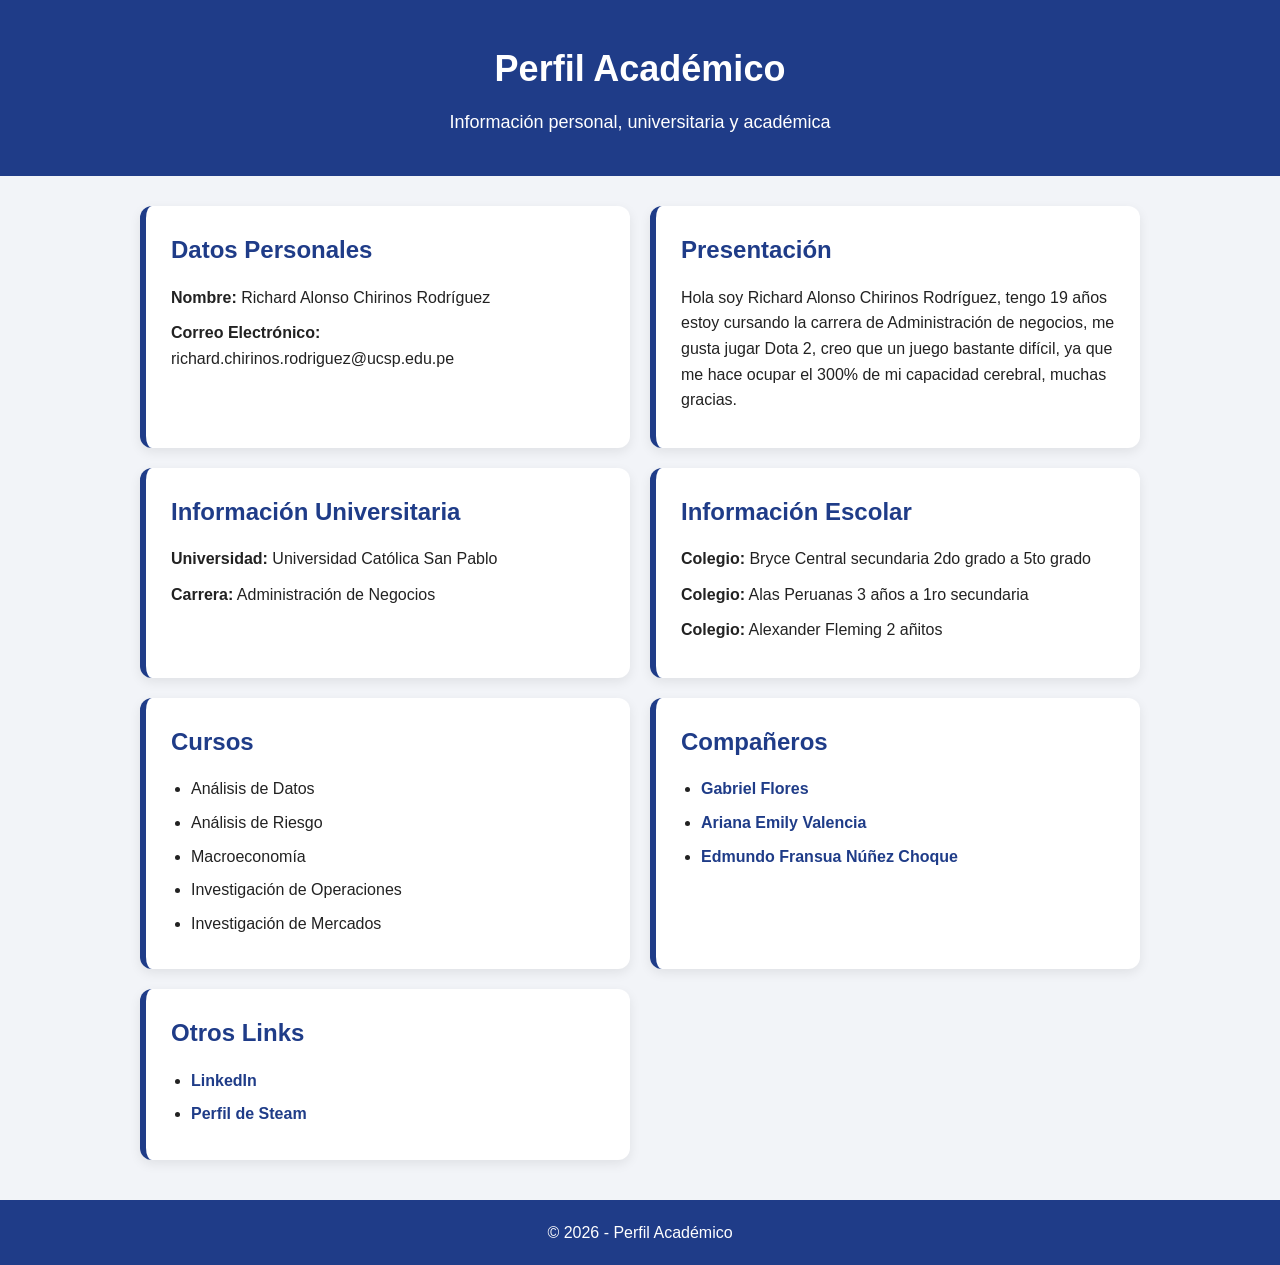
<file: index.html>
<!DOCTYPE html>
<html lang="es">
<head>
    <meta charset="UTF-8">
    <meta name="viewport" content="width=device-width, initial-scale=1.0">
    <title>Perfil Académico - Richard Chirinos</title>
    <link rel="stylesheet" href="styles.css">
</head>
<body>

    <header class="header">
        <h1>Perfil Académico</h1>
        <p>Información personal, universitaria y académica</p>
    </header>

    <main class="container">

        <section class="card">
            <h2>Datos Personales</h2>
            <p><strong>Nombre:</strong> Richard Alonso Chirinos Rodríguez</p>
            <p><strong>Correo Electrónico:</strong> richard.chirinos.rodriguez@ucsp.edu.pe</p>
        </section>

        <section class="card">
            <h2>Presentación</h2>
            <p>
                Hola soy Richard Alonso Chirinos Rodríguez, tengo 19 años estoy cursando la carrera de Administración de negocios, me gusta jugar Dota 2, creo que un juego bastante difícil, ya que me hace ocupar el 300% de mi capacidad cerebral, muchas gracias.
            </p>
        </section>

        <section class="card">
            <h2>Información Universitaria</h2>
            <p><strong>Universidad:</strong> Universidad Católica San Pablo</p>
            <p><strong>Carrera:</strong> Administración de Negocios</p>
        </section>

        <section class="card">
            <h2>Información Escolar</h2>
            <p><strong>Colegio:</strong> Bryce Central secundaria 2do grado a 5to grado</p>
            <p><strong>Colegio:</strong> Alas Peruanas 3 años a 1ro secundaria</p>
            <p><strong>Colegio:</strong> Alexander Fleming 2 añitos</p>
        </section>

        <section class="card">
            <h2>Cursos</h2>
            <ul>
                <li>Análisis de Datos</li>
                <li>Análisis de Riesgo</li>
                <li>Macroeconomía</li>
                <li>Investigación de Operaciones</li>
                <li>Investigación de Mercados</li>
            </ul>
        </section>

        <section class="card">
            <h2>Compañeros</h2>
            <ul>
                <li>
                    <a href="https://gabriel-flores-ll.github.io/" target="_blank" rel="noopener noreferrer">
                        Gabriel Flores
                    </a>
                </li>
                <li>
                    <a href="https://arivalencia2025.github.io/Ariana_Emily_Valencia.github.io/" target="_blank" rel="noopener noreferrer">
                        Ariana Emily Valencia
                    </a>
                </li>
                <li>
                    <a href="https://edmundofransuanunezchoque.vercel.app/" target="_blank" rel="noopener noreferrer">
                        Edmundo Fransua Núñez Choque
                    </a>
                </li>
            </ul>
        </section>

        <section class="card">
            <h2>Otros Links</h2>
            <ul>
                <li>
                    <a href="https://www.linkedin.com/in/richard-chirinos-9b1979394/" target="_blank" rel="noopener noreferrer">
                        LinkedIn
                    </a>
                </li>
                <li>
                    <a href="https://steamcommunity.com/profiles/76561198123771748/" target="_blank" rel="noopener noreferrer">
                        Perfil de Steam
                    </a>
                </li>
            </ul>
        </section>

    </main>

    <footer class="footer">
        <p>© 2026 - Perfil Académico</p>
    </footer>

</body>
</html>
</file>
<file: styles.css>
* {
    margin: 0;
    padding: 0;
    box-sizing: border-box;
}

body {
    font-family: Arial, sans-serif;
    background-color: #f2f4f8;
    color: #222;
    line-height: 1.6;
}

.header {
    background-color: #1f3c88;
    color: white;
    text-align: center;
    padding: 40px 20px;
}

.header h1 {
    font-size: 36px;
    margin-bottom: 10px;
}

.header p {
    font-size: 18px;
}

.container {
    width: 90%;
    max-width: 1000px;
    margin: 30px auto;
    display: grid;
    grid-template-columns: 1fr;
    gap: 20px;
}

.card {
    background-color: white;
    padding: 25px;
    border-radius: 12px;
    box-shadow: 0 4px 12px rgba(0, 0, 0, 0.08);
    border-left: 6px solid #1f3c88;
}

.card h2 {
    color: #1f3c88;
    margin-bottom: 15px;
    font-size: 24px;
}

.card p {
    margin-bottom: 10px;
    font-size: 16px;
}

.card ul {
    padding-left: 20px;
}

.card li {
    margin-bottom: 8px;
}

.card a {
    color: #1f3c88;
    text-decoration: none;
    font-weight: bold;
}

.card a:hover {
    text-decoration: underline;
}

.footer {
    text-align: center;
    background-color: #1f3c88;
    color: white;
    padding: 20px;
    margin-top: 40px;
}

@media (min-width: 768px) {
    .container {
        grid-template-columns: repeat(2, 1fr);
    }
}
</file>
